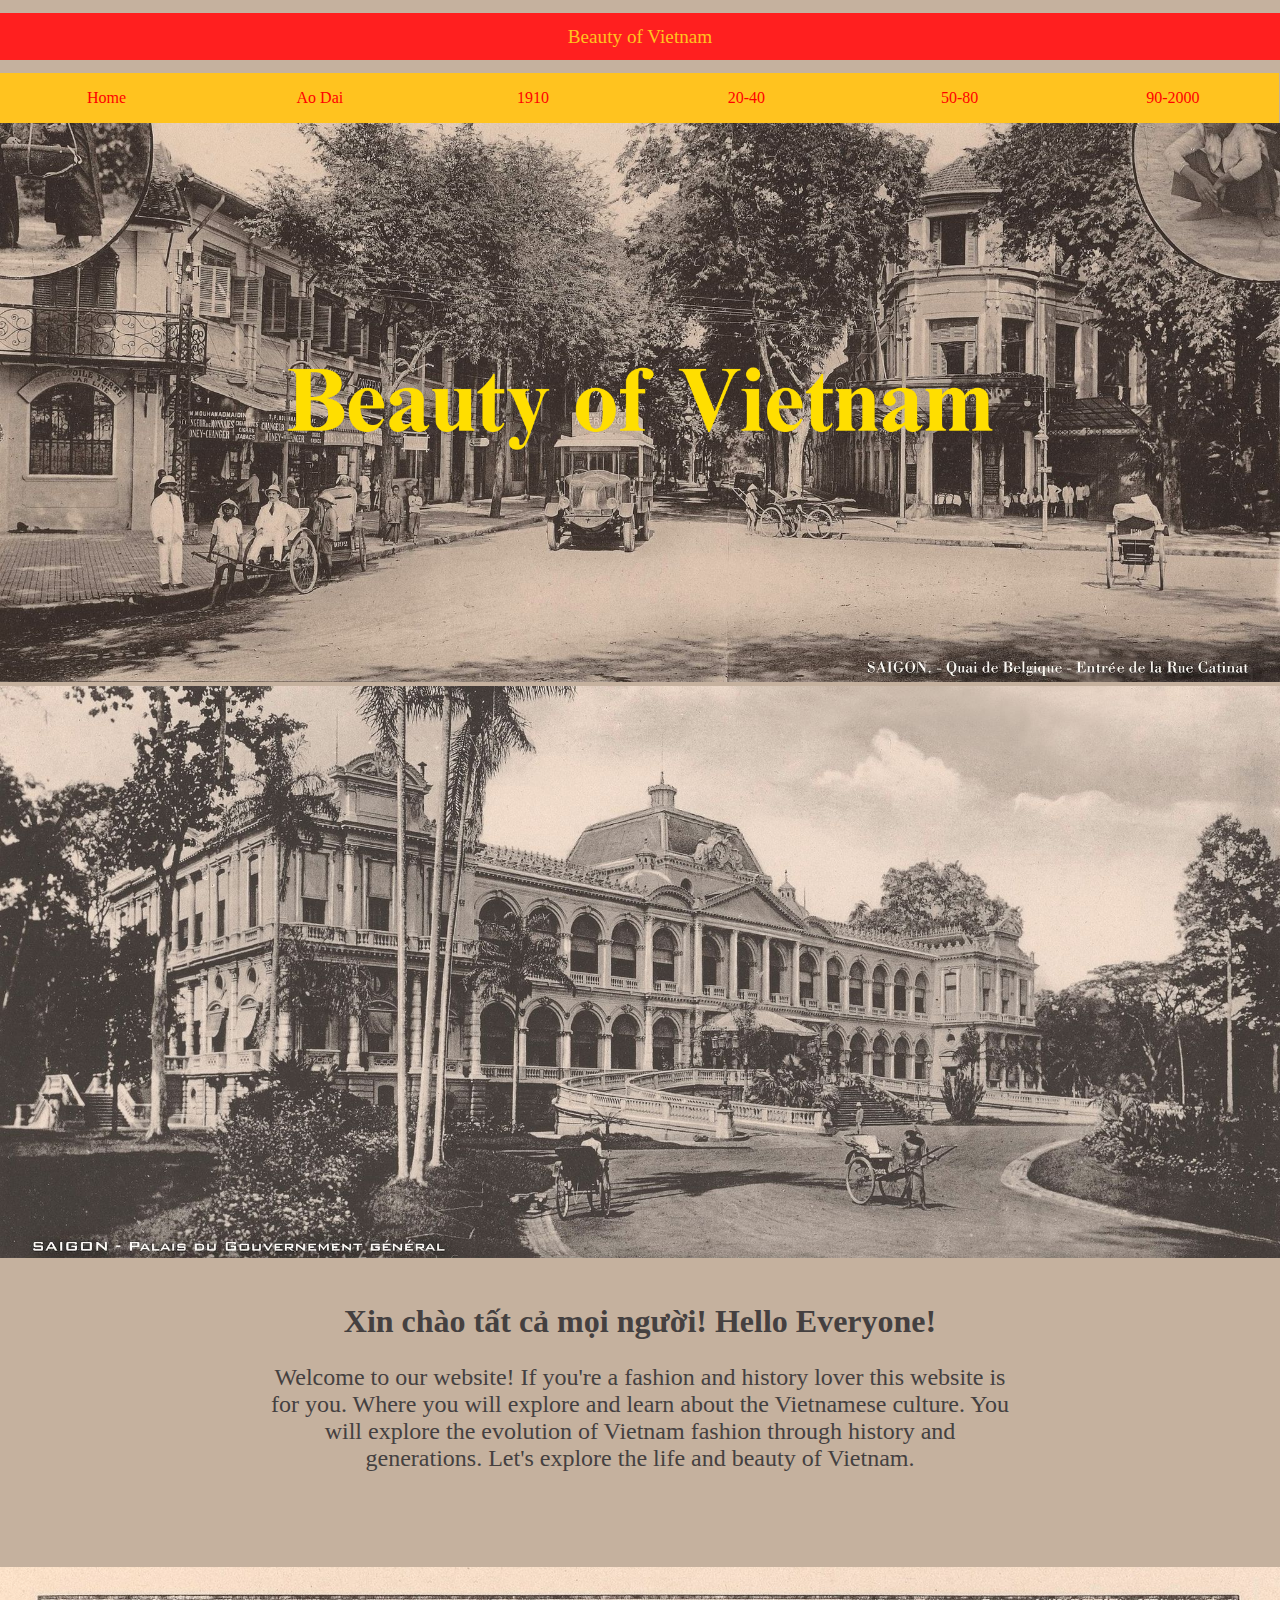
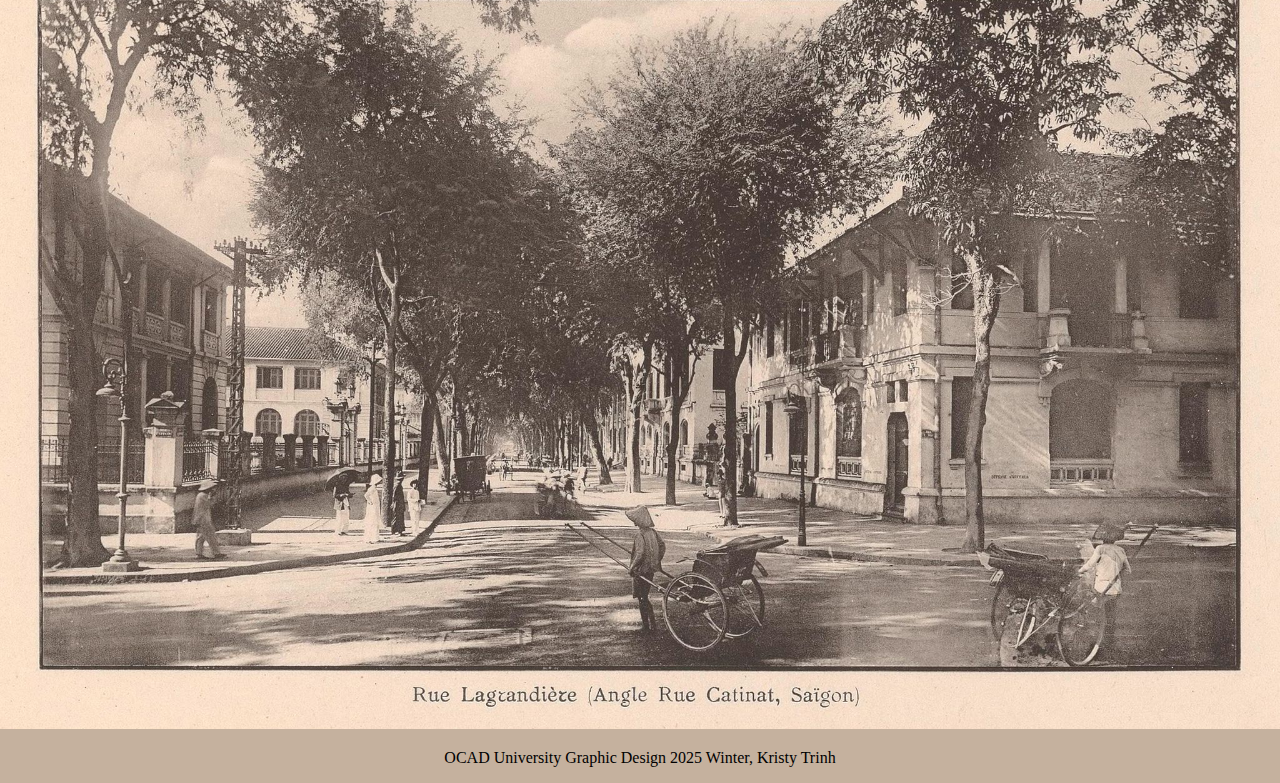
<file: index.html>
<!DOCTYPE html>
<html lang="en">
<head>
    <meta charset="UTF-8">
    <meta name="viewport" content="width=device-width, initial-scale=1.0">
    <title>Beauty of Vietnam</title>
    <link rel="stylesheet" href="css/home.css">
    
</head>
     </head>
    <body>
        <h1 style="background-color: #ff1f1f;font-weight: 300;color: #ffc31f;font-size: 120%;padding: 1%;">Beauty of Vietnam</h1>
        <button class="tablink" onclick="openhome()">Home</button>
          <button class="tablink" onclick="openWin()">Ao Dai</button>
          <button class="tablink" onclick="open1910()">1910</button>
          <button class="tablink" onclick="open2040()">20-40</button>
          <button class="tablink" onclick="open5080()">50-80</button>
          <button class="tablink" onclick="open902000()">90-2000</button>
          <script>
            function myFunction(x) {
              x.classList.toggle("change");
            }
            function openWin() {
                window.location.href = "ao_dai.html"; 
            }
            function open1910(){
                window.location.href ="1910.html"
            }
            function open2040(){
                window.location.href ="20-40.html"
            }
            function open5080(){
              window.location.href ="50-80.html"
          }
            function open902000(){
                window.location.href ="90-2000.html"
            }
            function openhome(){
                window.location.href ="index.html"
            }
            function openAbout(){
              window.location.href ="about.html"
          }
        
            </script>
    <div class="double">
        <img src="images/Beauty of Vietnam.png">
        <img src="images/coverpage4.jpg">
    </div>
    

  </div>
    <style>
        h1 {text-align: center;}
        p {text-align: center;}
        div {text-align: right;}
    
        </style>
    
    <!-- Introduction -->
    <div class="Intro">
        <h1>Xin chào tất cả mọi người! Hello Everyone!</h1>
        <p style="font-size: x-large;padding-left: 20%;padding-right: 20%;margin-bottom: 6%;"> Welcome to our website! If you're a fashion and history lover this website is for you. Where you will explore and learn about the Vietnamese culture. You will explore the evolution of Vietnam fashion through history and generations. Let's explore the life and beauty of Vietnam.</p>
    </div>
    <img src="images/coverpage2.jpg">
    <p>OCAD University Graphic Design 2025 Winter, Kristy Trinh</p>


    
    
    </body>
    </html>
</file>
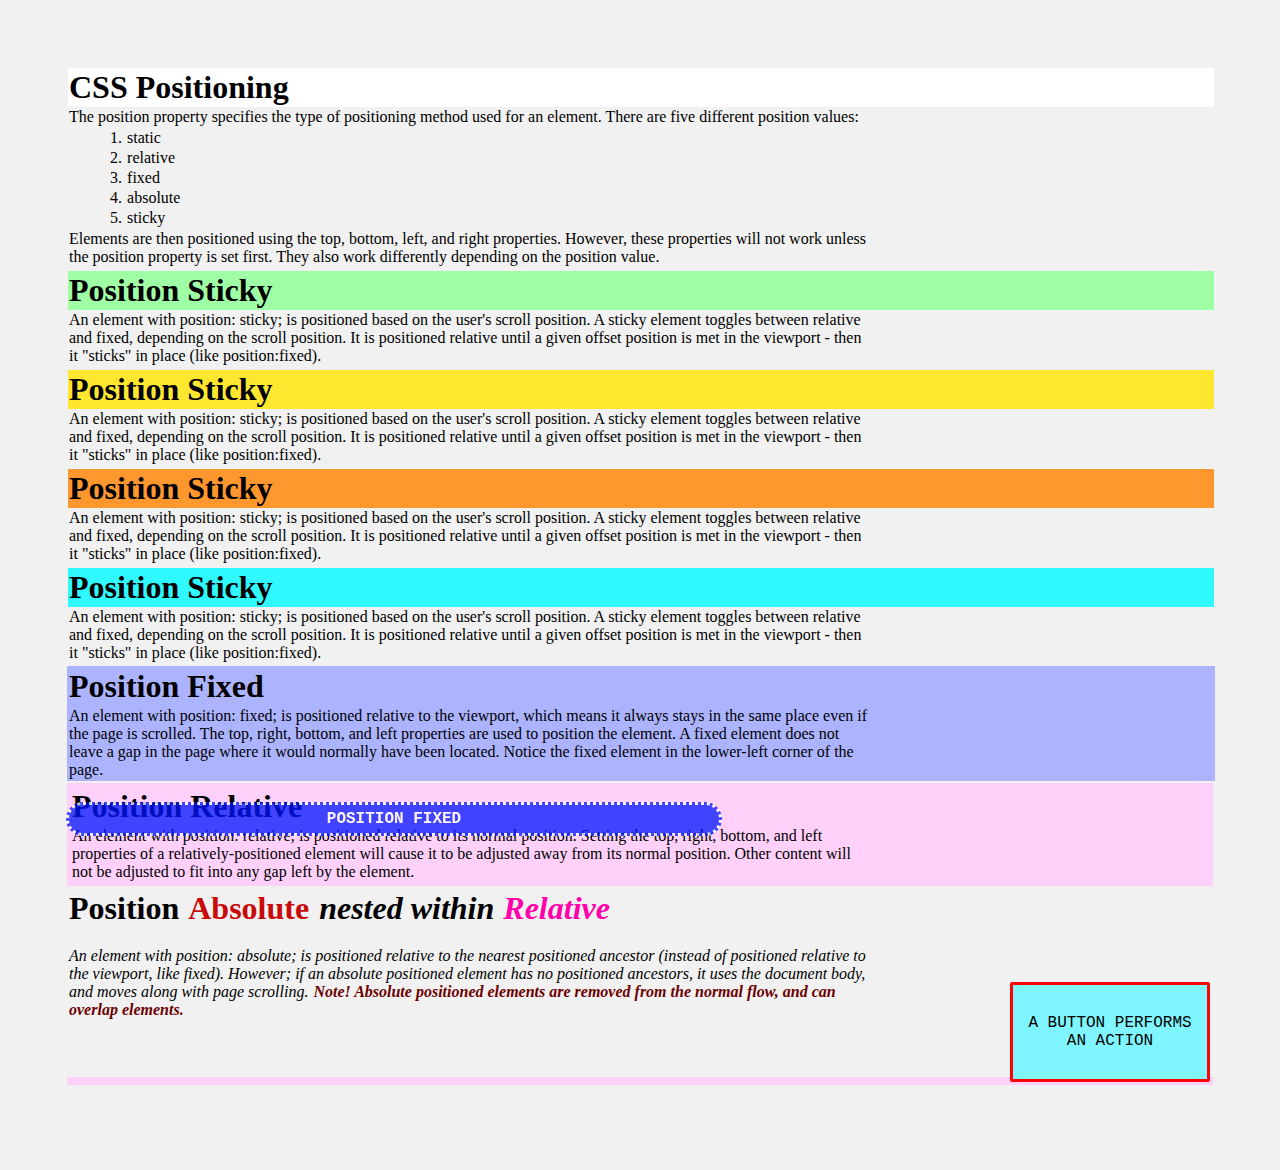
<file: css-positioning-5-ways-main 2/index.html>
<!DOCTYPE html>
<html lang="en">
<head>
    <meta charset="UTF-8">
    <meta name="viewport" content="width=device-width, initial-scale=1.0">
    <title>CSS Positioning ~ Testing Continued</title>
    <style>

* {
    
    margin: 0;
    padding: 1px;


}

html {

    margin: 5vw;
    background-color: rgb(241, 241, 241);

}

.sticky-1 {

    position: sticky;
    width: 100%;
    top: 0;
    background-color: rgb(255, 255, 255);

}

.sticky-2 {

    position: sticky;
    width: 100%;
    top: 0;
    background-color: rgb(158, 255, 165);

}

.sticky-3 {

    position: sticky;
    width: 100%;
    top: 0;
    background-color: rgb(255, 231, 47);

}

.sticky-4 {

    position: sticky;
    width: 100%;
    top: 0;
    background-color: rgb(255, 151, 47);

}

.sticky-5 {

    position: sticky;
    width: 100%;
    top: 0;
    background-color: rgb(47, 248, 255);

}

.fixed-bg {
    width: 100%;
    background-color: #adb4ff;
}

.fixed {

    position:fixed;
    font-family: 'Courier New', Courier, monospace;
    text-transform: uppercase;
    font-weight: 800;
    bottom: 5vw;
    background-color: #0015ff;
    color: rgb(255, 255, 255);
    padding: 5px;
    z-index: 1;
    opacity: 75%;
    width: 50vw;
    border-radius: 50px;
    text-align: center;
    border: 3px;
    border-color: rgb(255, 255, 255);
    border-style: dotted;
    
}

.relative {
  position: relative;

  border: 3px solid #ffd1fa;
  background-color: #ffd1fa;
} 

.absolute {
  position: absolute;
  bottom: 0;
  right: 0;
  width: 200px;
  height: 100px;
  border: 3px solid #ff0303;
}

button {

    font-family: 'Courier New', Courier, monospace;
    text-transform: uppercase;
    font-size: 100%;
    border-radius: 2px;
    padding: 5px;
    background-color: #7ff6ff;
   /* border-color: #ff0000;*/

}

button:hover {
    transition: 1s;
    background-color: brown;
    color: white;
    border-radius: 10px;
    font-weight: 800;
}

li {
    margin-left: 5%;
}

p {
    margin-right: 30%;
}


    </style>
</head>


<body>

    <!-- 1. this is position x -->
<section>
    <div>
        <h1 class="sticky-1">
            CSS Positioning
        </h1>
        <p> The position property specifies the type of positioning method used for an element.
            There are five different position values:
            </p>
            <ol>
                <li>static</li>
                <li>relative</li>
                <li>fixed</li>
                <li>absolute</li>
                <li>sticky</li>
            </ol>
            <p>
            Elements are then positioned using the top, bottom, left, and right properties. However, these properties will not work unless the position property is set first. They also work differently depending on the position value.   
        </p>
    </div>
</section>

    <!-- 2. this is position x -->
<section>
    <div>
        <h1 class="sticky-2">
            Position Sticky 
        </h1>
        <p>An element with position: sticky; is positioned based on the user's scroll position.

            A sticky element toggles between relative and fixed, depending on the scroll position. It is positioned relative until a given offset position is met in the viewport - then it "sticks" in place (like position:fixed).


        </p>
    </div>
</section>

    <!-- 3. this is position x -->
<section>
    <div>
        <h1 class="sticky-3">
            Position Sticky 
        </h1>
        <p>An element with position: sticky; is positioned based on the user's scroll position.

            A sticky element toggles between relative and fixed, depending on the scroll position. It is positioned relative until a given offset position is met in the viewport - then it "sticks" in place (like position:fixed).

        </p>
    </div>
</section>


    <!-- 4. this is position x -->
    <section>
        <div>
            <h1 class="sticky-4">
                Position Sticky 
            </h1>
            <p>
                An element with position: sticky; is positioned based on the user's scroll position.

                A sticky element toggles between relative and fixed, depending on the scroll position. It is positioned relative until a given offset position is met in the viewport - then it "sticks" in place (like position:fixed).
            </p>
        </div>
    </section>

        <!-- 5. this is position x -->
<section>
    <div>
        <h1 class="sticky-5">
            Position Sticky 

        </h1>
        <p>An element with position: sticky; is positioned based on the user's scroll position.

            A sticky element toggles between relative and fixed, depending on the scroll position. It is positioned relative until a given offset position is met in the viewport - then it "sticks" in place (like position:fixed).</p>
    </div>
</section>

<!-- 6. this is position x -->

<section>
    <div class="fixed-bg">
        <h1>
            Position Fixed 
        </h1>
        <p>An element with position: fixed; is positioned relative to the viewport, which means it always stays in the same place even if the page is scrolled. The top, right, bottom, and left properties are used to position the element.

            A fixed element does not leave a gap in the page where it would normally have been located.
            
            Notice the fixed element in the lower-left corner of the page.
            </p>
    </div>
</section>

    <!-- 4. this is position x -->
    <section class="fixed">
            Position Fixed         
    </section>

        <!-- 5. this is position x -->
        <section>
            <div class="relative">
                <h1>
                Position Relative
    
                </h1>  
                <p>An element with position: relative; is positioned relative to its normal position.

                    Setting the top, right, bottom, and left properties of a relatively-positioned element will cause it to be adjusted away from its normal position. Other content will not be adjusted to fit into any gap left by the element. 
                </p>      
            </div>
        </section>

        <!-- 6. this is position x -->
        <section>
            <div>

                <h1>
                Position <span style="color:#c90a0a">Absolute</span> <i>nested within <span style="color:rgb(255, 0, 170)"</i>Relative</span></h1>
    
                </h1>   
                <p>An element with position: absolute; is positioned relative to the nearest positioned ancestor (instead of positioned relative to the viewport, like fixed).

                    However; if an absolute positioned element has no positioned ancestors, it uses the document body, and moves along with page scrolling.
                    
                    <b span style="color:rgb(107, 0, 0)">Note! Absolute positioned elements are removed from the normal flow, and can overlap elements.</p>     
                    </b>
                    </div>
        </section>    
        
        <footer>
        <div class="relative">
            <button class="absolute">a button performs an action</button>
        </div>
        </footer>

</body>
</html>
</file>
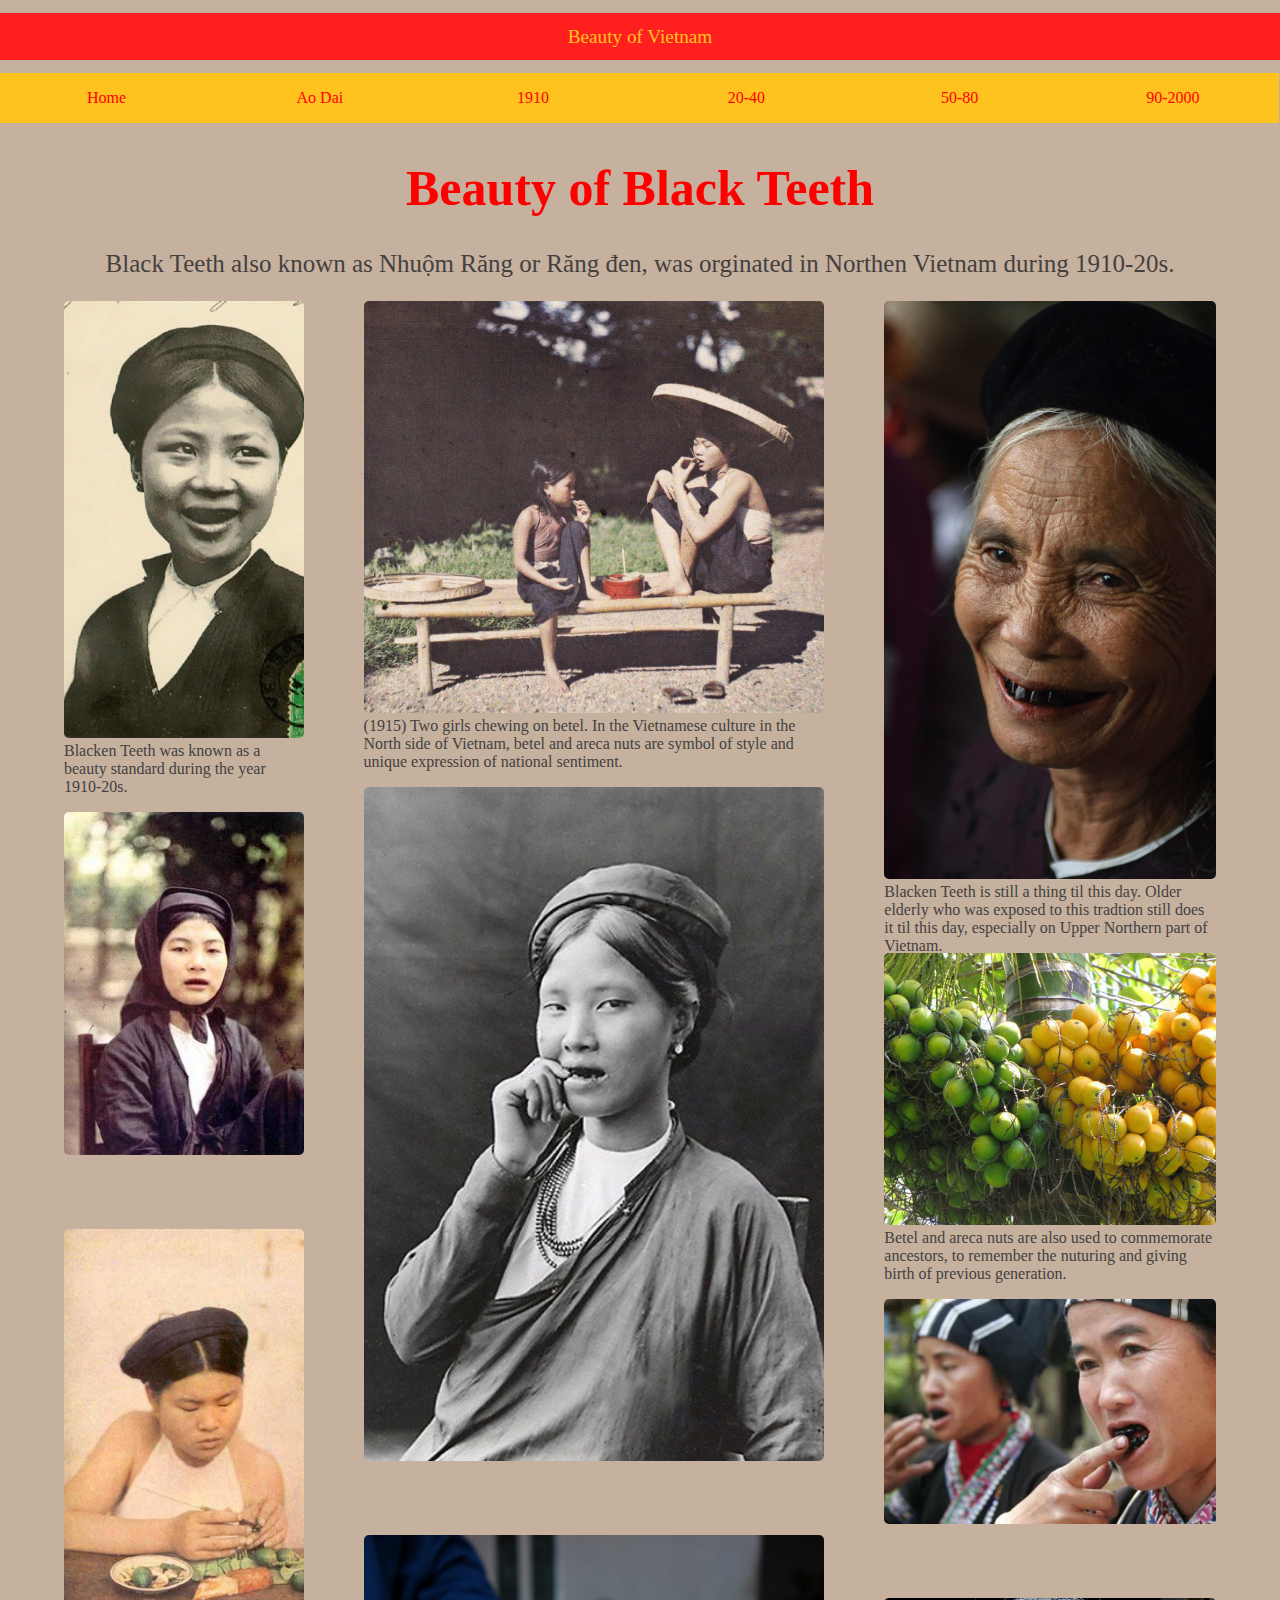
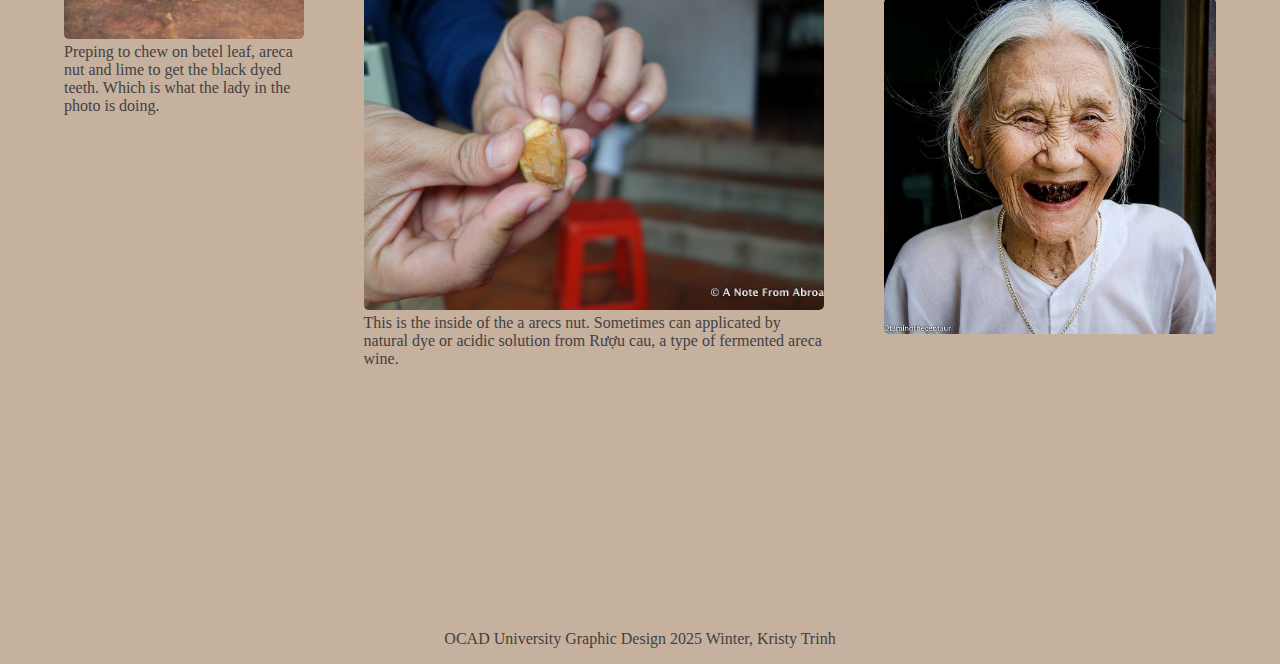
<file: 1910.html>
<!DOCTYPE html>
<html lang="en">
<head>
    <meta charset="UTF-8">
    <meta name="viewport" content="width=device-width, initial-scale=1.0">
    <title>Beauty of Vietnam</title>
     <link rel="stylesheet" href="css/1910.css"> 
     <script>
        function myFunction(x) {
          x.classList.toggle("change");
        }
        function openWin() {
            window.location.href = "ao_dai.html"; 
        }
        function open1910(){
            window.location.href ="1910.html"
        }
        function open2040(){
            window.location.href ="20-40.html"
        }
        function open5080(){
          window.location.href ="50-80.html"
      }
        function open902000(){
            window.location.href ="90-2000.html"
        }
        function openhome(){
            window.location.href ="index.html"
        }
    
        </script>
</head>
    <body>
        <h1 style="background-color: #ff1f1f;font-weight: 300;color: #ffc31f;font-size: 120%;padding: 1%; text-align: center;">Beauty of Vietnam</h1>
        <button class="tablink" onclick="openhome()">Home</button>
          <button class="tablink" onclick="openWin()">Ao Dai</button>
          <button class="tablink" onclick="open1910()">1910</button>
          <button class="tablink" onclick="open2040()">20-40</button>
          <button class="tablink" onclick="open5080()">50-80</button>
          <button class="tablink" onclick="open902000()">90-2000</button>
        
   
    <!-- Images Columns Grid --> 
    <div class="container">
        <h2 class="title">Beauty of Black Teeth</h2>
        <p class="sub">Black Teeth also known as Nhuộm Răng or Răng đen, was orginated in Northen Vietnam during 1910-20s. </p>
        
        <style>
            .sub{
                margin-top: auto;
                margin: 2%;
                font-size: 25px;
            }
            
        </style>
        <div class="photo-gallery">

            <div class="columns">
                <div class="photo">
                    <img src="images/blackteeth-p1.jpg">
                    <p class="mini-info">Blacken Teeth was known as a beauty standard during the year 1910-20s.</p>
                </div>
                <div class="photo">
                    <img src="images/blackteeth-p2.jpg">
                </div>
                <div class="photo">
                    <img src="images/blackteeth-p3.jpg">
                    <p class="mini-info"> Preping to chew on betel leaf, areca nut and lime to get the black dyed teeth. Which is what the lady in the photo is doing.</p>
                </div>
            
            </div>
            <div class="columns">
                <div class="photo">
                    <img src="images/blackteeth-p9.jpg">
                    <p class="mini-info"> (1915) Two girls chewing on betel. In the Vietnamese culture in the North side of Vietnam, betel and areca nuts are symbol of style and unique expression of national sentiment.</p>
                </div>
                <div class="photo">
                    <img src="images/blackteeth-p4.jpg">
                </div>
                <div class="photo">
                    <img src="images/blackteeth-p7.jpg">
                    <p class="mini-info">This is the inside of the a arecs nut. Sometimes can applicated 
                    by natural dye or acidic solution from Rượu cau, a type of fermented areca wine.</p>
                </div>
               
            </div>
            <div class="columns">
                <div class="photo">
                    <img src="images/blackteeth-p8.jpg">
                    <p class="mini-info">Blacken Teeth is still a thing til this day. Older elderly who was exposed to this tradtion still does it til this day, especially on Upper Northern part of Vietnam. </p>
                </div>
                <div class="photo">
                    <img src="images/ruou-cau-1.jpeg">
                    <p class="mini-info"> Betel and areca nuts are also used to commemorate ancestors, to remember the nuturing and giving birth of previous generation.</p>
                </div>
                <div class="photo">
                    <img src="images/tooth-blackening.jpg">
                </div>
                <div class="photo">
                    <img src="images/blackteeth-p10.jpg">
                </div>
            </div>
        </div>
    </div>
    
    <p style="text-align: center; margin-top: 20%;color: rgb(68, 64, 64);">OCAD University Graphic Design 2025 Winter, Kristy Trinh</p>
    
   </body>
</file>
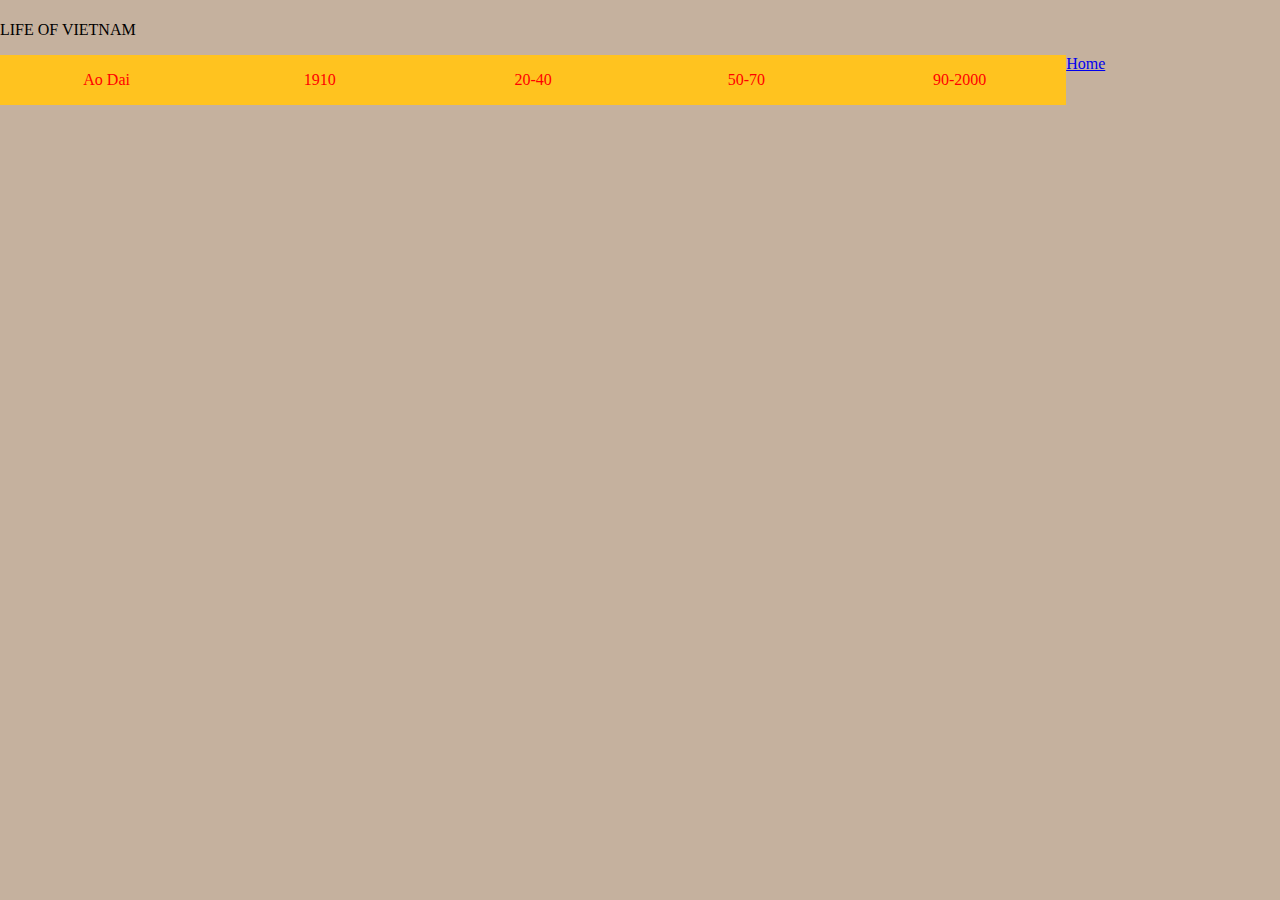
<file: 20-40.html>
<!DOCTYPE html>
<html lang="en">
<head>
    <meta charset="UTF-8">
    <meta name="viewport" content="width=device-width, initial-scale=1.0">
    <title>Beauty of Vietnam</title>
    <link rel="stylesheet" href="css/home.css">
    
</head>
     </head>
    <body>
    
        <div class="header">
            <h1></h1>
            <p>LIFE OF VIETNAM</p>
        </div>

          <button class="tablink" onclick="openWin()">Ao Dai</button>
          <button class="tablink" onclick="open1910()">1910</button>
          <button class="tablink" onclick="open2040()">20-40</button>
          <button class="tablink" onclick="open5070('50-70', this, 'orange')">50-70</button>
          <button class="tablink" onclick="open902000('90-2000', this, 'orange')">90-2000</button>
          

    <nav>
      <a href= "home.html">Home</a>
     </nav>

    
    <script>
    function myFunction(x) {
      x.classList.toggle("change");
    }
    function openWin() {
        window.location.href = "ao_dai.html"; 
    }
    </script>
</file>
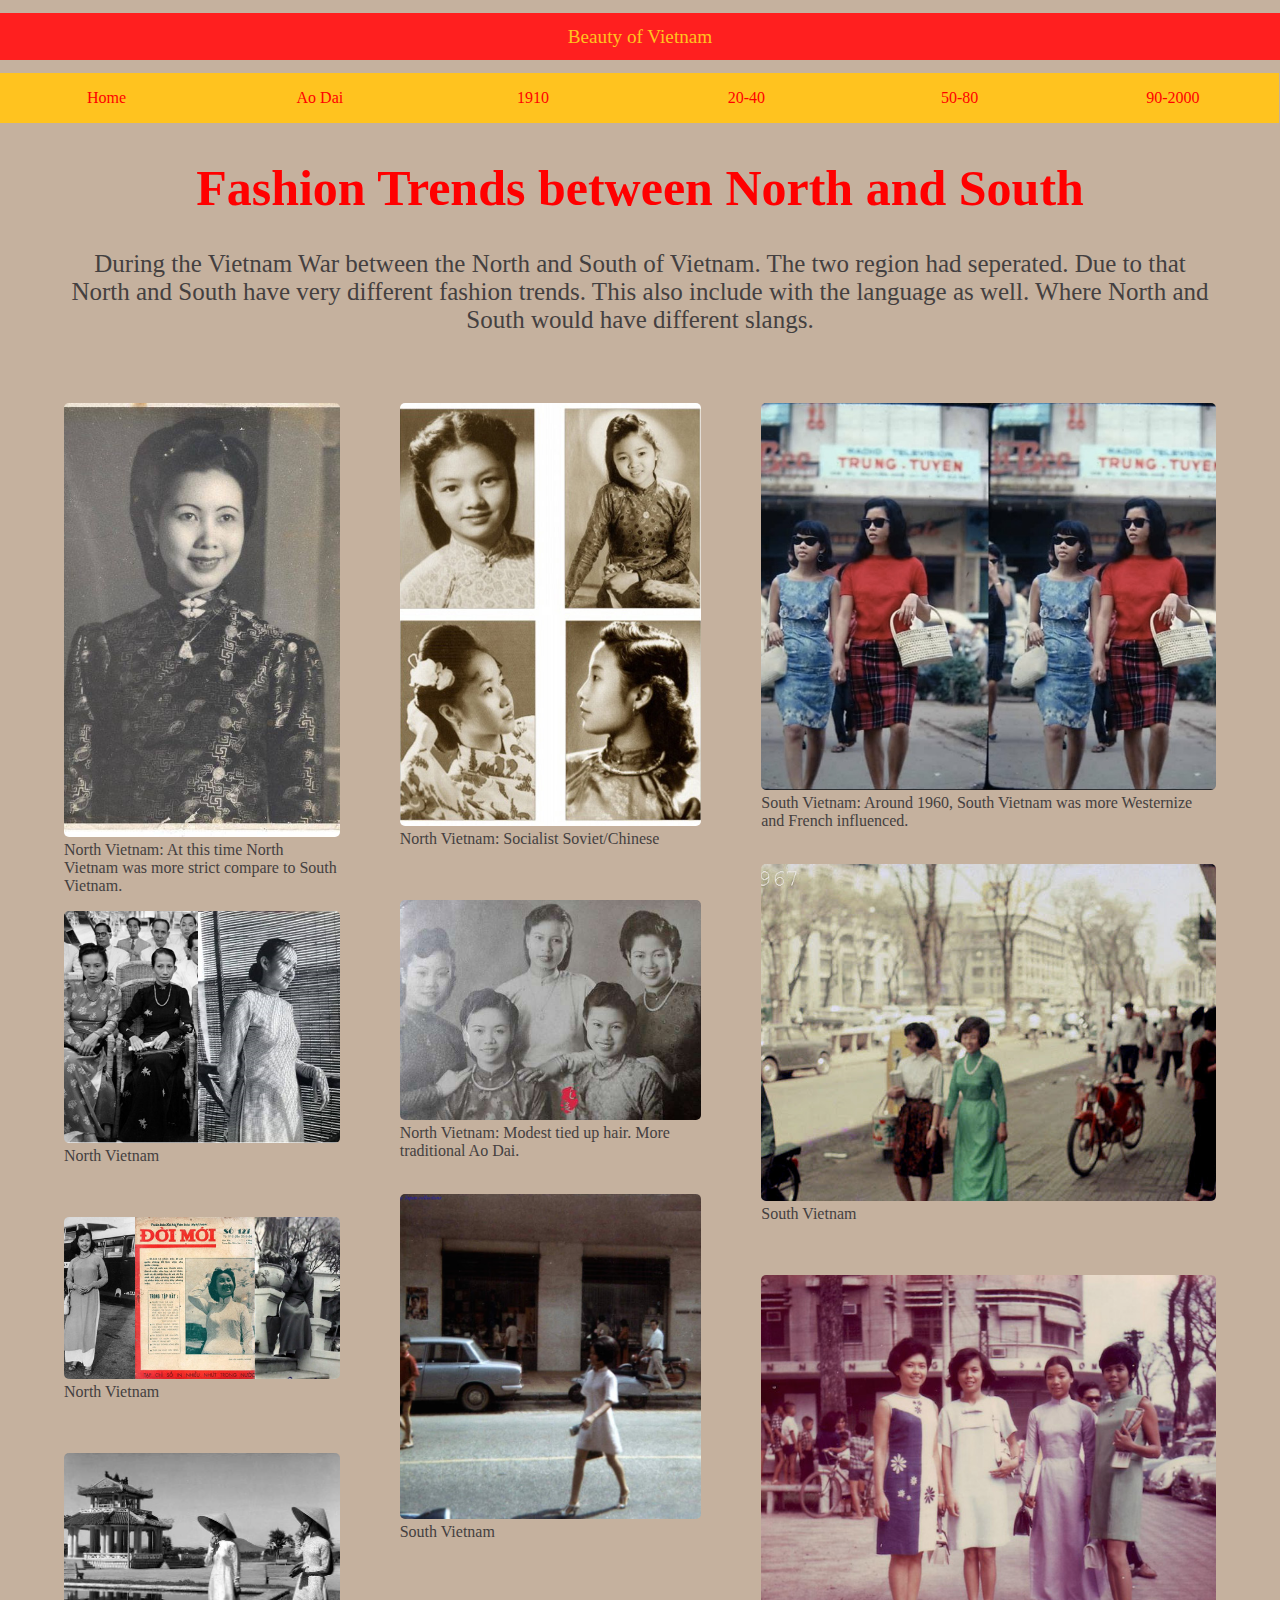
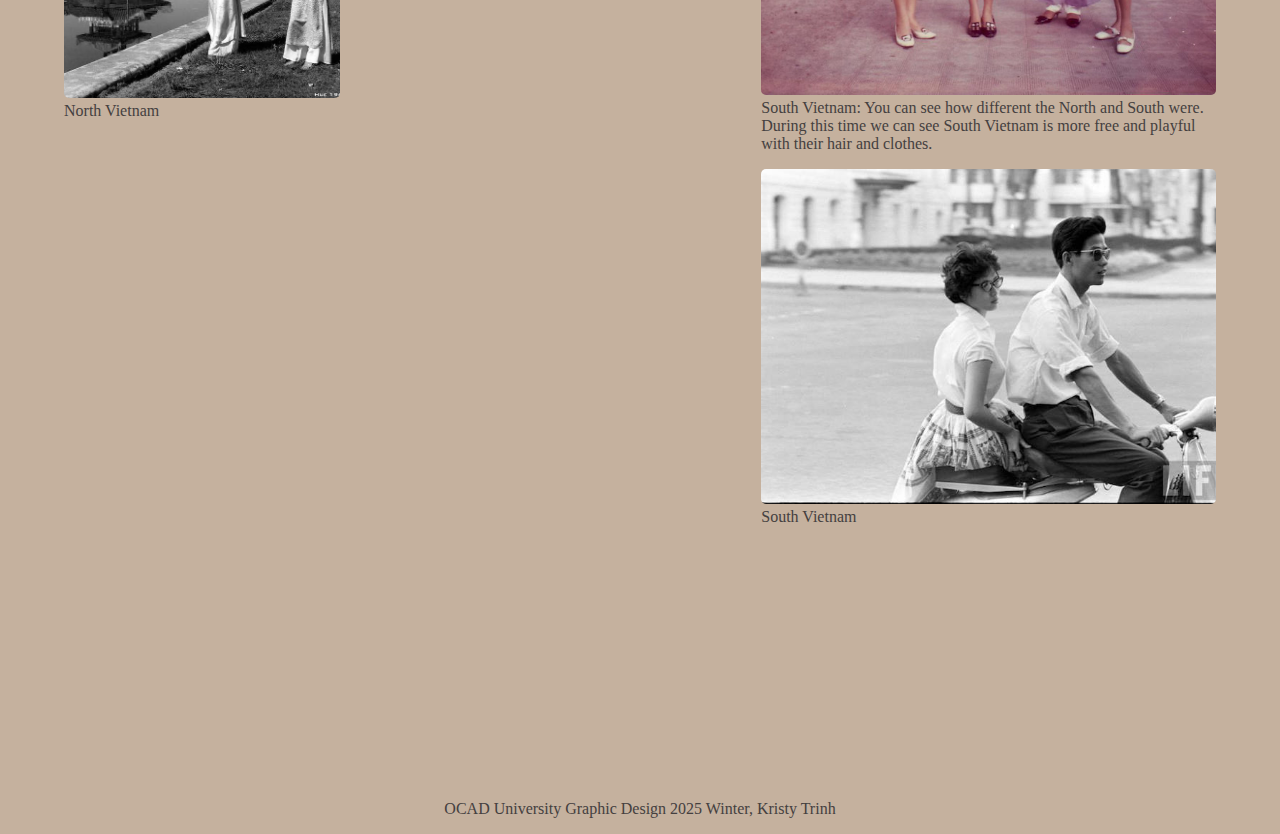
<file: 50-80.html>
<!DOCTYPE html>
<html lang="en">
<head>
    <meta charset="UTF-8">
    <meta name="viewport" content="width=device-width, initial-scale=1.0">
    <title>Beauty of Vietnam</title>
     <link rel="stylesheet" href="css/1910.css"> 
     <script>
      function myFunction(x) {
        x.classList.toggle("change");
      }
      function openWin() {
          window.location.href = "ao_dai.html"; 
      }
      function open1910(){
          window.location.href ="1910.html"
      }
      function open2040(){
          window.location.href ="20-40.html"
      }
      function open5080(){
          window.location.href ="50-80.html"
      }
      function open902000(){
          window.location.href ="90-2000.html"
      }
      function openhome(){
          window.location.href ="index.html"
      }

  
      </script>
    
</head>
    <body>
        <h1 style="background-color: #ff1f1f;font-weight: 300;color: #ffc31f;font-size: 120%;padding: 1%; text-align: center;">Beauty of Vietnam</h1>
        <button class="tablink" onclick="openhome()">Home</button>
          <button class="tablink" onclick="openWin()">Ao Dai</button>
          <button class="tablink" onclick="open1910()">1910</button>
          <button class="tablink" onclick="open2040()">20-40</button>
          <button class="tablink" onclick="open5080()">50-80</button>
          <button class="tablink" onclick="open902000()">90-2000</button>
          
   
    <!-- Images Columns Grid --> 
    <div class="container">
        <h2 class="title">Fashion Trends between North and South</h2>
        <p class="sub">During the Vietnam War between the North and South of Vietnam. The two region had seperated. Due to that North and South have very different fashion trends. This also include with the language as well. Where North and South would have different slangs.</p>
        <style>
            .sub{
                margin-top: 1%;
                margin-bottom: 6%;
                font-size: 25px;
                }
                .columns{
                margin-top:0;
            }
        </style>
        <div class="photo-gallery">

            <div class="columns">
                <div class="photo">
                    <img src="images/yr50-70-p1.jpg">
                    <p class="mini-info">North Vietnam: At this time North Vietnam was more strict compare to South Vietnam.</p>
                </div>
                <div class="photo">
                    <img src="images/yr50-70-p2.jpg">
                    <p class="mini-info">North Vietnam</p>
                </div>
                <div class="photo">
                    <img src="images/yr50-70-p3.jpg">
                    <p class="mini-info">North Vietnam</p>
                </div>
                <div class="photo">
                    <img src="images/yr50-80-p13.jpg">
                    <p class="mini-info">North Vietnam</p>
                </div>
            </div>
            <div class="columns">
                <div class="photo">
                    <img src="images/yr50-80-p7.jpg">
                    <p class="mini-info">North Vietnam: Socialist Soviet/Chinese</p>
                </div>
                <div class="photo">
                    <img src="images/yr50-80-p12.jpg">
                    <p class="mini-info">North Vietnam: Modest tied up hair. More traditional Ao Dai.</p>
                </div>
                <div class="photo">
                    <img src="images/yr50-80-p14.jpg">
                    <p class="mini-info">South Vietnam</p>
                </div>
               
            </div>
            <div class="columns">
                <div class="photo">
                    <img src="images/yr50-80-p6.jpg">
                    <p class="mini-info">South Vietnam: Around 1960, South Vietnam was more Westernize and French influenced.</p>
                </div>
                <div class="photo">
                    <img src="images/yr50-80-p8.jpg">
                    <p class="mini-info">South Vietnam</p>
                </div>
                <div class="photo">
                    <img src="images/yr50-80-p4.jpg">
                    <p class="mini-info">South Vietnam: You can see how different the North and South were. During this time we can see South Vietnam is more free and playful with their hair and clothes.</p>
                </div>
                <div class="photo">
                  <img src="images/yr50-80-p5.jpg">
                  <p class="mini-info">South Vietnam</p>
              </div>
            </div>
        </div>
    </div>
    <p style="text-align: center; margin-top: 20%;color: rgb(68, 64, 64);">OCAD University Graphic Design 2025 Winter, Kristy Trinh</p>

    
   </body>
</file>
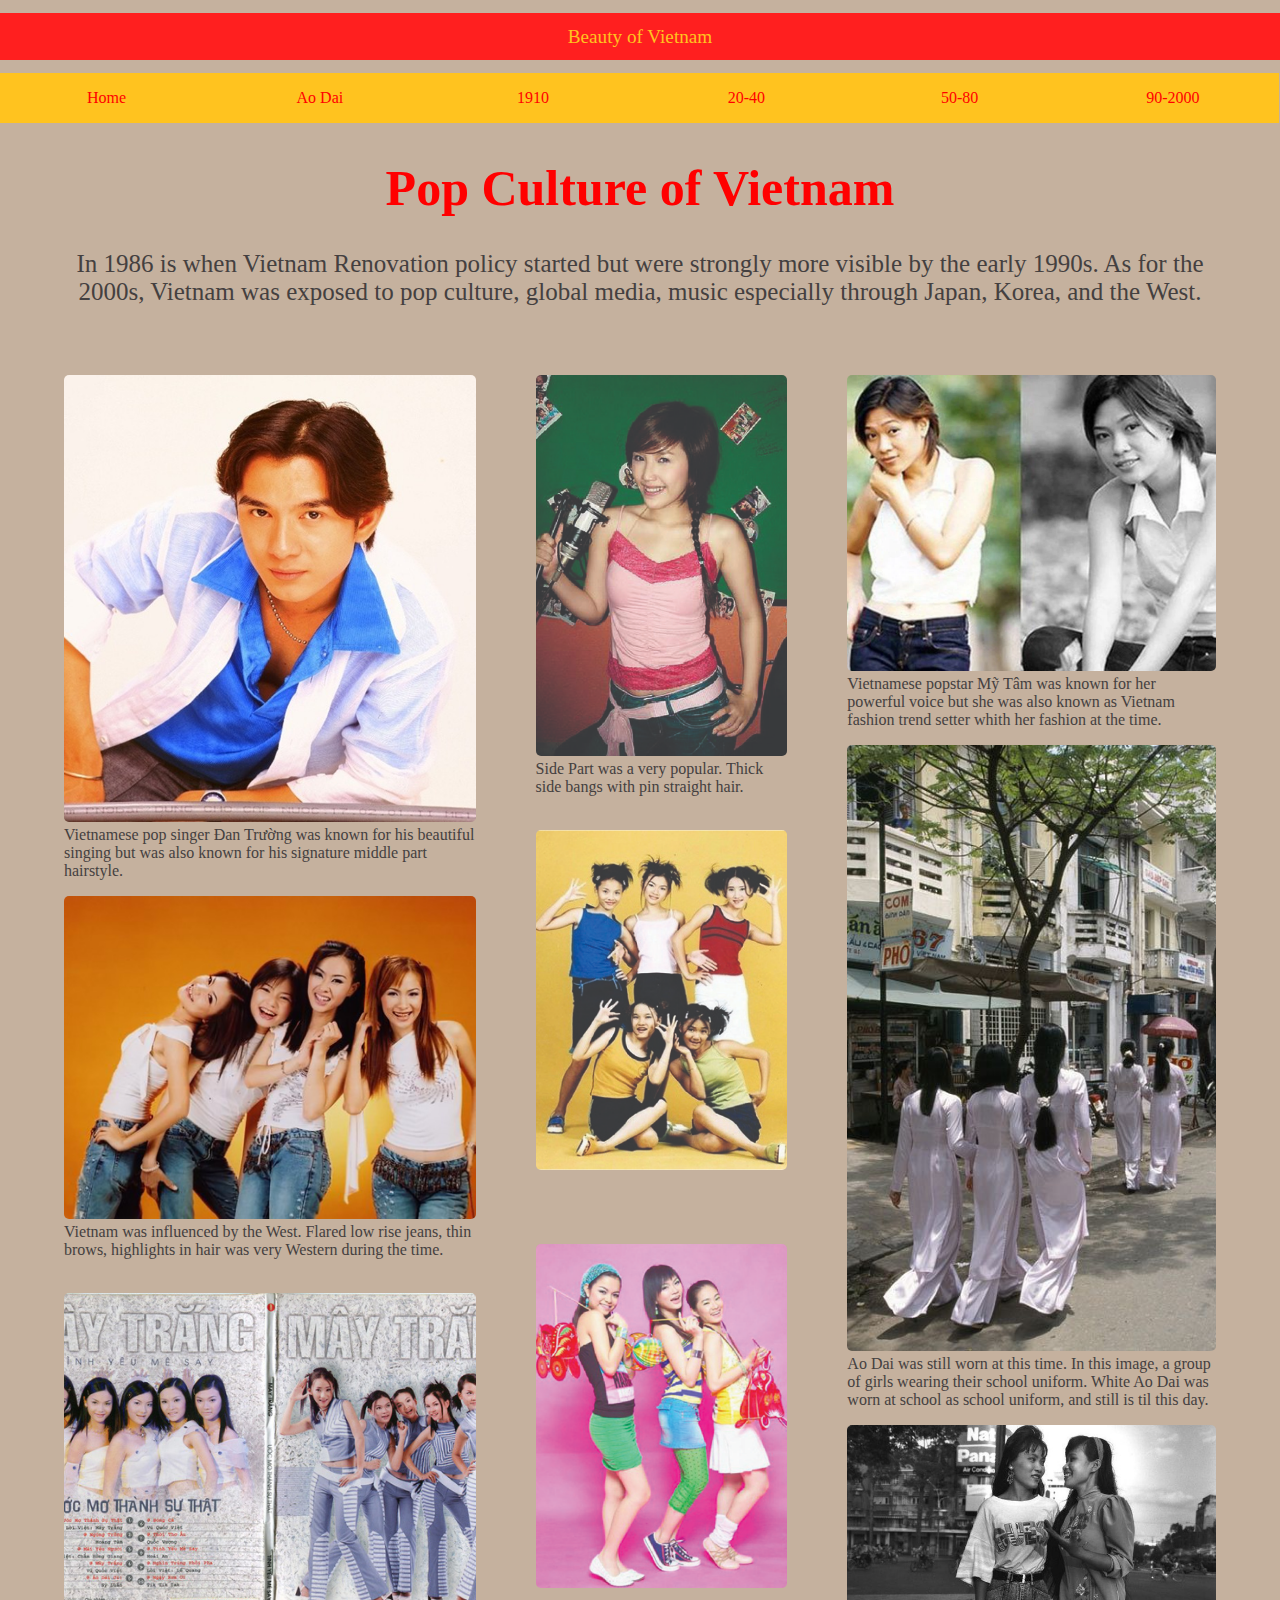
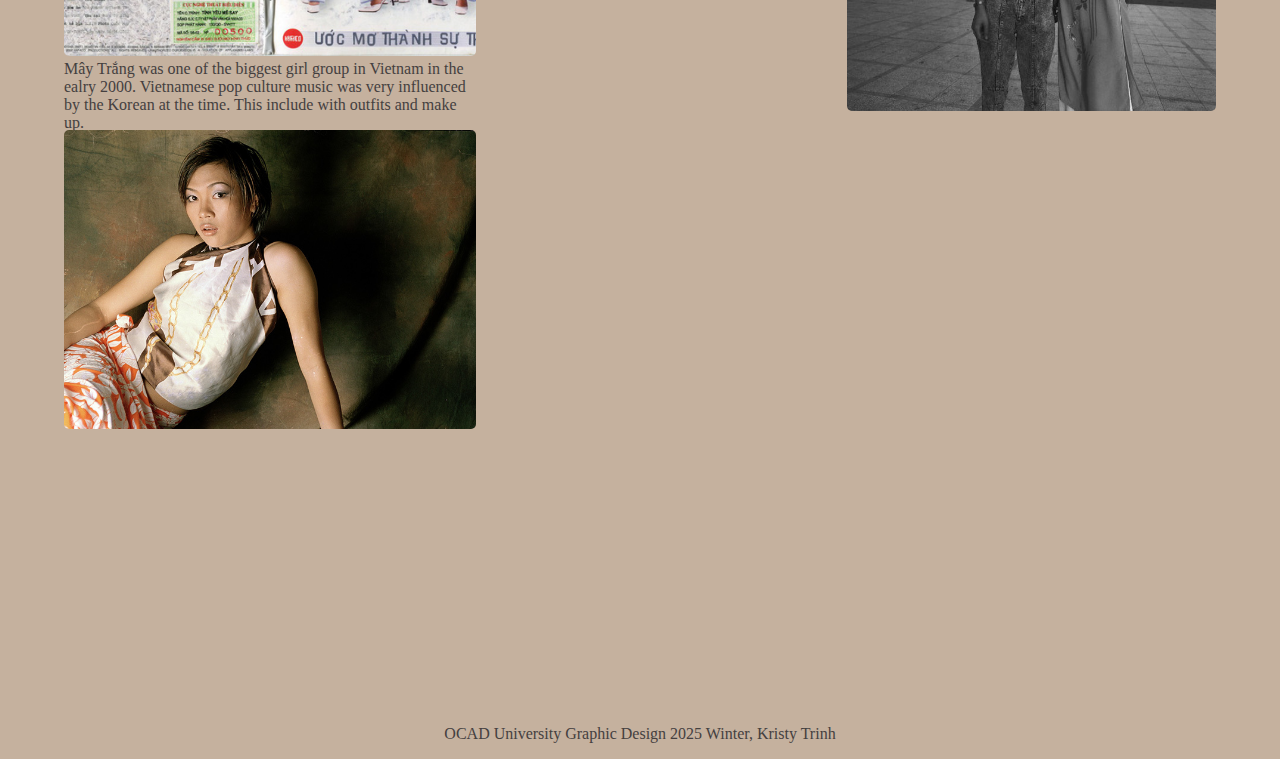
<file: 90-2000.html>
<!DOCTYPE html>
<html lang="en">
<head>
    <meta charset="UTF-8">
    <meta name="viewport" content="width=device-width, initial-scale=1.0">
    <title>Beauty of Vietnam</title>
     <link rel="stylesheet" href="css/1910.css"> 
     <script>
      function myFunction(x) {
        x.classList.toggle("change");
      }
      function openWin() {
          window.location.href = "ao_dai.html"; 
      }
      function open1910(){
          window.location.href ="1910.html"
      }
      function open2040(){
          window.location.href ="20-40.html"
      }
      function open5080(){
          window.location.href ="50-80.html"
      }
      function open902000(){
          window.location.href ="90-2000.html"
      }
      function openhome(){
          window.location.href ="index.html"
      }
  
      </script>
    
</head>
    <body>
        <h1 style="background-color: #ff1f1f;font-weight: 300;color: #ffc31f;font-size: 120%;padding: 1%; text-align: center;">Beauty of Vietnam</h1>
        <button class="tablink" onclick="openhome()">Home</button>
          <button class="tablink" onclick="openWin()">Ao Dai</button>
          <button class="tablink" onclick="open1910()">1910</button>
          <button class="tablink" onclick="open2040()">20-40</button>
          <button class="tablink" onclick="open5080()">50-80</button>
          <button class="tablink" onclick="open902000()">90-2000</button>
         
    <!-- Images Columns Grid --> 
    <div class="container">
        <h2 class="title">Pop Culture of Vietnam</h2>
        <p class="sub">In 1986 is when Vietnam Renovation policy started but were strongly more visible by the early 1990s. As for the 2000s, Vietnam was exposed to pop culture, global media, music especially through Japan, Korea, and the West. </p>
        <style>
            .sub{
                margin-top: 1%;
                margin-bottom: 6%;
                font-size: 25px;
                }
                .columns{
                margin-top:0;
            }
        </style>
        <div class="photo-gallery">

            <div class="columns">
                <div class="photo">
                    <img src="images/yr90-2000-p1.jpg">
                    <p class="mini-info">Vietnamese pop singer Đan Trường was known for his beautiful singing but was also known for his signature middle part hairstyle.</p>
                </div>
                <div class="photo">
                    <img src="images/yr90-2000-p2.jpeg">
                    <p class="mini-info">Vietnam was influenced by the West. Flared low rise jeans, thin brows, highlights in hair was very Western during the time.</p>
                </div>
                <div class="photo">
                    <img src="images/yr90-2000-p6.webp">
                    <p class="mini-info">Mây Trắng was one of the biggest girl group in Vietnam in the ealry 2000. Vietnamese pop culture music was very influenced by the Korean at the time. This include with outfits and make up.</p>
                </div>
                <div class="photo">
                    <img src="images/yr90-2000-p10.webp">
                </div>
            </div>
            <div class="columns">
                <div class="photo">
                    <img src="images/yr90-2000-p3.jpg">
                    <p class="mini-info">Side Part was a very popular. Thick side bangs with pin straight hair.</p>
                </div>
                <div class="photo">
                    <img src="images/yr90-2000-p8.jpg">
                </div>
                <div class="photo">
                    <img src="images/yr90-2000-p11.jpg">
                    <p class="mini-info"></p>
                </div>
               
            </div>
            <div class="columns">
                <div class="photo">
                    <img src="images/yr90-2000-p7.webp">
                    <p class="mini-info">Vietnamese popstar Mỹ Tâm was known for her powerful voice but she was also known as Vietnam fashion trend setter whith her fashion at the time. </p>
                </div>
                <div class="photo">
                    <img src="images/yr90-2000-p5.jpg">
                    <p class="mini-info">Ao Dai was still worn at this time. In this image, a group of girls wearing their school uniform. White Ao Dai was worn at school as school uniform, and still is til this day. </p>
                </div>
                <div class="photo">
                  <img src="images/yr90-2000-p9.jpg">
              </div>
            </div>
        </div>
    </div>
    <p style="text-align: center; margin-top: 20%;color: rgb(68, 64, 64);">OCAD University Graphic Design 2025 Winter, Kristy Trinh</p>

    
   </body>
</file>
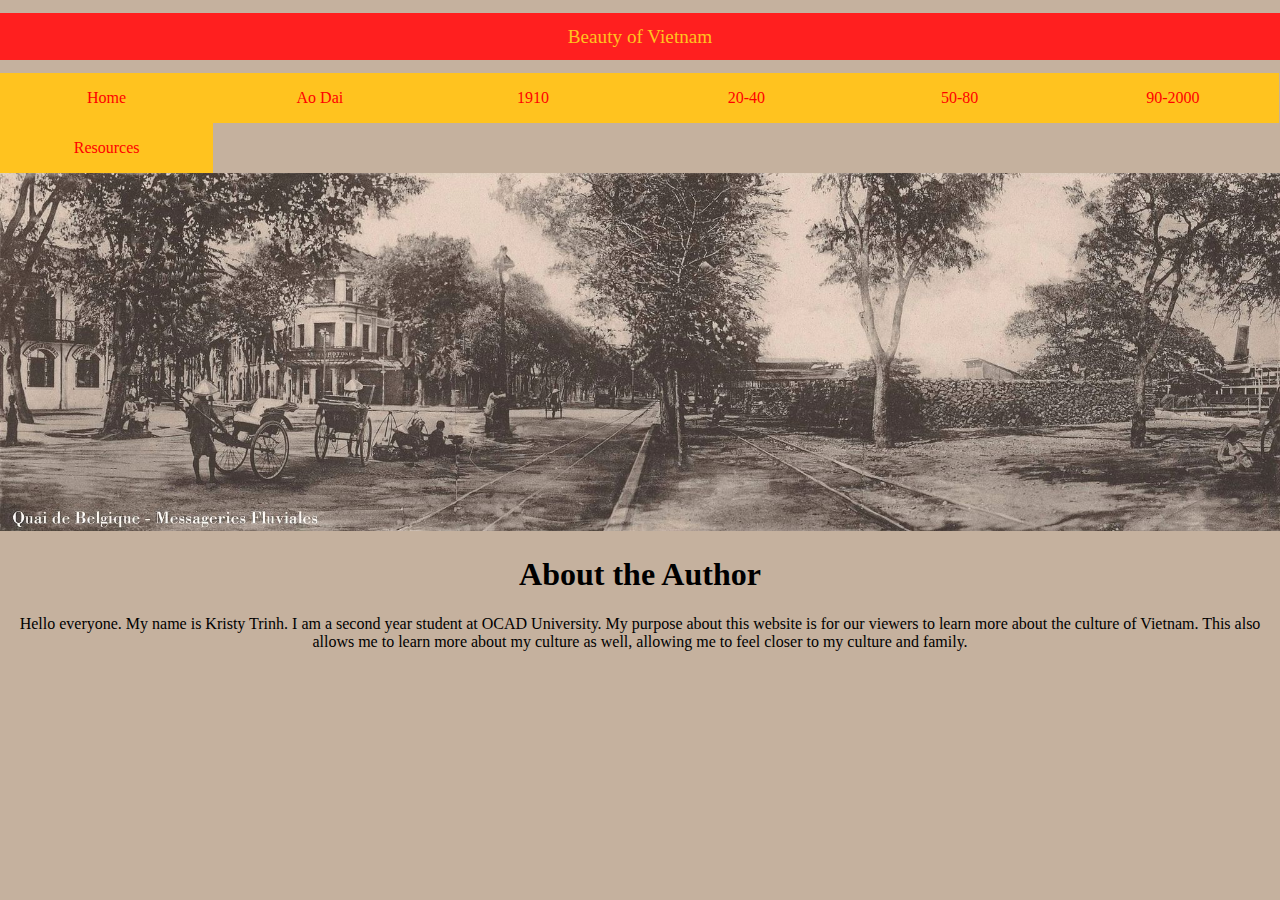
<file: about.html>
<!DOCTYPE html>
<html lang="en">
<head>
    <meta charset="UTF-8">
    <meta name="viewport" content="width=device-width, initial-scale=1.0">
    <title>Beauty of Vietnam</title>
    <link rel="stylesheet" href="css/home.css">
    
</head>
     </head>
    <body>
        <h1 style="background-color: #ff1f1f;font-weight: 300;color: #ffc31f;font-size: 120%;padding: 1%; text-align: center;">Beauty of Vietnam</h1>
        <button class="tablink" onclick="openhome()">Home</button>
          <button class="tablink" onclick="openWin()">Ao Dai</button>
          <button class="tablink" onclick="open1910()">1910</button>
          <button class="tablink" onclick="open2040()">20-40</button>
          <button class="tablink" onclick="open5080()">50-80</button>
          <button class="tablink" onclick="open902000()">90-2000</button>
          <button class="tablink" onclick="openAbout()">Resources</button>
    <script>
    function myFunction(x) {
      x.classList.toggle("change");
    }
    function openWin() {
        window.location.href = "ao_dai.html"; 
    }
    function open1910(){
        window.location.href ="1910.html"
    }
    function open2040(){
        window.location.href ="20-40.html"
    }
    function open5080(){
        window.location.href ="50-80.html"
    }
    function open902000(){
        window.location.href ="1910.html"
    }
    function openhome(){
        window.location.href ="index.html"
    }
    function openAbout(){
        window.location.href ="about.html"
    }
    </script>
  
    <img src="images/coverpage5.jpg"> 
 

    <style>
        h1 {text-align: center;}
        p {text-align: center;}
        div {text-align: right;}
    </style>
    
    <h1>About the Author</h1>
    <p> Hello everyone. My name is Kristy Trinh. I am a second year student at OCAD University. My purpose about this website is for our viewers to learn more about the culture of Vietnam. This also allows me to learn more about my culture as well, allowing me to feel closer to my culture and family. </p>


    
    
    </body>
    </html>
</file>
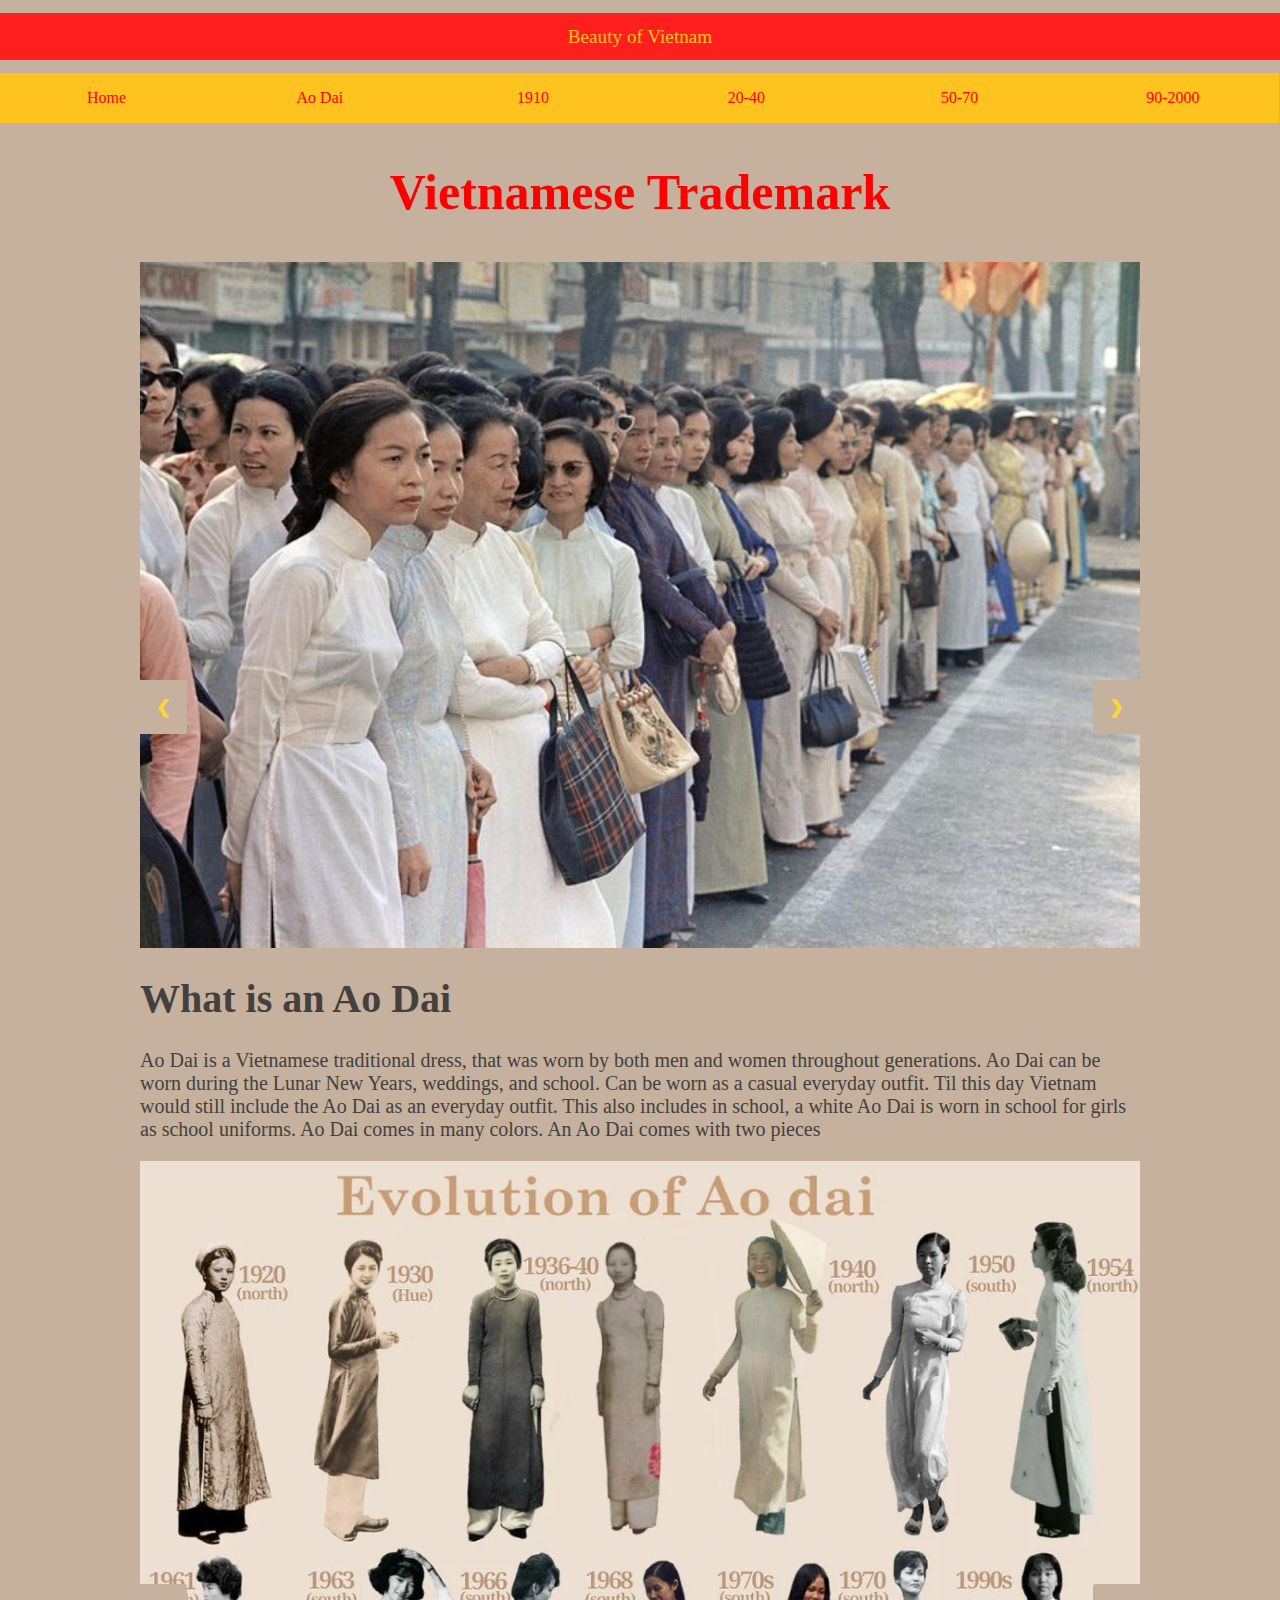
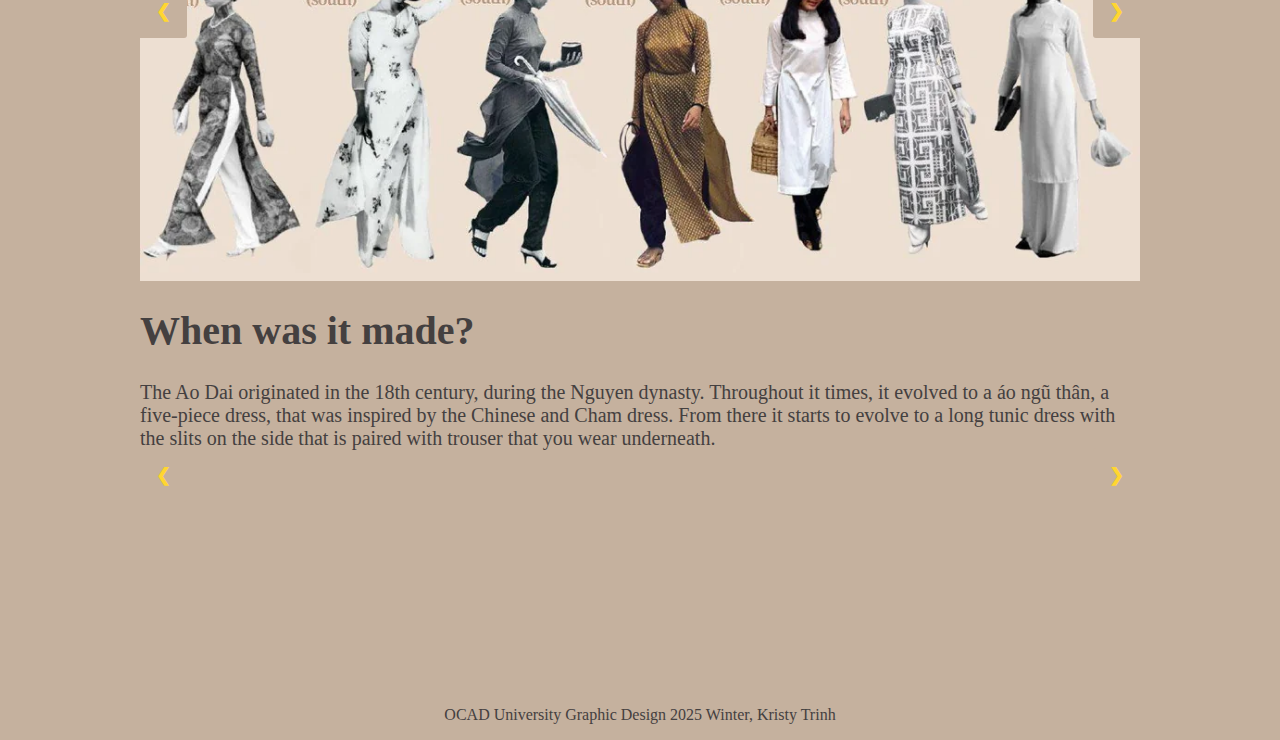
<file: ao_dai.html>
<!DOCTYPE html>
<html lang="en">
<head>
    <meta charset="UTF-8">
    <meta name="viewport" content="width=device-width, initial-scale=1.0">
    <title>Beauty of Vietnam</title>
    <link rel="stylesheet" href="css/aodai.css">
</head>
     </head>
    <body>
      <h1 style="background-color: #ff1f1f;font-weight: 300;color: #ffc31f;font-size: 120%;padding: 1%; text-align: center;">Beauty of Vietnam</h1>

    
      <!-- Tab links buttons-->
      <button class="tablink" onclick="openhome()">Home</button>
      <button class="tablink" onclick="openWin()">Ao Dai</button>
      <button class="tablink" onclick="open1910()">1910</button>
      <button class="tablink" onclick="open2040()">20-40</button>
      <button class="tablink" onclick="open5070()">50-70</button>
      <button class="tablink" onclick="open902000()">90-2000</button>
      
   
      <script>
        function myFunction(x) {
          x.classList.toggle("change");
        }
        function openWin() {
            window.location.href = "ao_dai.html"; 
        }
        function open1910(){
            window.location.href ="1910.html"
        }
        function open2040(){
            window.location.href ="20-40.html"
        }
        function open5080(){
          window.location.href ="50-80.html"
      }
        function open902000(){
            window.location.href ="90-2000.html"
        }
        function openhome(){
            window.location.href ="index.html"
        }
        </script>
        
            </script>
        <meta name="viewport" content="width=device-width, initial-scale=1">
<style>
* {box-sizing: border-box}
.mySlides1, .mySlides2 {display: none}
img {vertical-align: middle;}


</style>
</head>
<body>
  <h2 class="title">Vietnamese Trademark</h2>
<!-- Slide Shows 1 -->
<div class="slideshow-container">
  <div class="mySlides1">
    <img src="images/aodai_p1.jpeg" style="width:100%">
    <h1>What is an Ao Dai</h1> 
    <p>Ao Dai is a Vietnamese traditional dress, that was worn by both men and women throughout generations. Ao Dai can be worn during the Lunar New Years, weddings, and school. Can be worn as a casual everyday outfit.  Til this day Vietnam would still include the Ao Dai as an everyday outfit. This also includes in school, a white Ao Dai is worn in school for girls as school uniforms. Ao Dai comes in many colors. An Ao Dai comes with two pieces  
    </p> 
</div>

  <div class="mySlides1">
    <img src="images/aodai_p4.jpg" style="width:100%">
    <h1>What is an Ao Dai</h1> 
    <p>Ao Dai is a Vietnamese traditional dress, that was worn by both men and women throughout generations. Ao Dai can be worn during the Lunar New Years, weddings, and school. Can be worn as a casual everyday outfit.  Til this day Vietnam would still include the Ao Dai as an everyday outfit. This also includes in school, a white Ao Dai is worn in school for girls as school uniforms. Ao Dai comes in many colors. An Ao Dai comes with two pieces  
    </p> 
  </div>

  <div class="mySlides1">
    <img src="images/aodai_p6.png" style="width: 100%">
    <h1>What is an Ao Dai</h1> 
    <p>Ao Dai is a Vietnamese traditional dress, that was worn by both men and women throughout generations. Ao Dai can be worn during the Lunar New Years, weddings, and school. Can be worn as a casual everyday outfit.  Til this day Vietnam would still include the Ao Dai as an everyday outfit. This also includes in school, a white Ao Dai is worn in school for girls as school uniforms. Ao Dai comes in many colors. An Ao Dai comes with two pieces  
    </p> 
    
  </div>

  <a class="prev" onclick="plusSlides(-1, 0)">&#10094;</a>
  <a class="next" onclick="plusSlides(1, 0)">&#10095;</a>
</div>

<!-- Slide Show 2-->
<div class="slideshow-container">
  <div class="mySlides2">
    <img src="images/aodai-p8.webp" style="width:100%">
    <h1> When was it made?</h1>
    <p>The Ao Dai originated in the 18th century, during the Nguyen dynasty. Throughout it times, it evolved to a áo ngũ thân, a five-piece dress, that was inspired by the Chinese and Cham dress. From there it starts to evolve to a long tunic dress with the slits on the side that is paired with trouser that you wear underneath. </p> 
  </div>
 
<div class="slideshow-container">
  <div class="mySlides2">
    <img src="images/Screenshot 2025-04-03 at 5.31.04 PM.png" style="width:100%">
    <h1> When was it made?</h1>
    <p>The Ao Dai originated in the 18th century, during the Nguyen dynasty. Throughout it times, it evolved to a áo ngũ thân, a five-piece dress, that was inspired by the Chinese and Cham dress. From there it starts to evolve to a long tunic dress with the slits on the side that is paired with trouser that you wear underneath. </p> 
  </div>
 
  <div class="mySlides2">
    <img src="images/aodai_13-16.png" style="width:100%">
    <h1> When was it made?</h1>
    <p>The Ao Dai originated in the 18th century, during the Nguyen dynasty.Throughout it times, it evolved to a áo ngũ thân, a five-piece dress, that was inspired by the Chinese and Cham dress. From there it starts to evolve to a long tunic dress with the slits on the side that is paired with trouser that you wear underneath. </p> 
  </div>

  <div class="mySlides2">
    <img src="images/aodai_16-17.png" style="width:100%">
    <h1> When was it made?</h1>
    <p>The Ao Dai originated in the 18th century, during the Nguyen dynasty.Throughout it times, it evolved to a áo ngũ thân, a five-piece dress, that was inspired by the Chinese and Cham dress. From there it starts to evolve to a long tunic dress with the slits on the side that is paired with trouser that you wear underneath. </p> 
  </div>

  <div class="mySlides2">
    <img src="images/aodai_17-18.png" style="width:100%">
    <h1> When was it made?</h1>
    <p>The Ao Dai originated in the 18th century, during the Nguyen dynasty.Throughout it times, it evolved to a áo ngũ thân, a five-piece dress, that was inspired by the Chinese and Cham dress. From there it starts to evolve to a long tunic dress with the slits on the side that is paired with trouser that you wear underneath. </p> 
  </div>

  <div class="mySlides2">
    <img src="images/aodai_l19-20.png" style="width:100%">
    <h1> When was it made?</h1>
    <p>The Ao Dai originated in the 18th century, during the Nguyen dynasty.Throughout it times, it evolved to a áo ngũ thân, a five-piece dress, that was inspired by the Chinese and Cham dress. From there it starts to evolve to a long tunic dress with the slits on the side that is paired with trouser that you wear underneath. </p> 
  </div>

  <div class="mySlides2">
    <img src="images/aodai_modern.png" style="width:100%">
    <h1> When was it made?</h1>
    <p>The Ao Dai originated in the 18th century, during the Nguyen dynasty.Throughout it times, it evolved to a áo ngũ thân, a five-piece dress, that was inspired by the Chinese and Cham dress. From there it starts to evolve to a long tunic dress with the slits on the side that is paired with trouser that you wear underneath. </p> 
  </div>
  <a class="prev" onclick="plusSlides(-1, 0)">&#10094;</a>
  <a class="next" onclick="plusSlides(1, 0)">&#10095;</a>
</div>

  <!-- Slide Show 3-->
   

  
  
   <a class="prev" onclick="plusSlides(-1, 1)">&#10094;</a>
  <a class="next" onclick="plusSlides(1, 1)">&#10095;</a>
</div>

<script>
let slideIndex = [1,1];
let slideId = ["mySlides1", "mySlides2"]
showSlides(1, 0);
showSlides(1, 1);

function plusSlides(n, no) {
  showSlides(slideIndex[no] += n, no);
}

function showSlides(n, no) {
  let i;
  let x = document.getElementsByClassName(slideId[no]);
  if (n > x.length) {slideIndex[no] = 1}    
  if (n < 1) {slideIndex[no] = x.length}
  for (i = 0; i < x.length; i++) {
     x[i].style.display = "none";  
  }
  x[slideIndex[no]-1].style.display = "block";  
}
</script>
<p style="text-align: center; margin-top: 20%;color: rgb(68, 64, 64);">OCAD University Graphic Design 2025 Winter, Kristy Trinh</p>

</body>
</html>
</file>
<file: css/home.css>
*{
  background-color: #c5b19e;
  scroll-behavior: smooth;
  margin-left: 0%;
  margin-right: 0%;
}

/* Style the tab buttons */
.tablink {
  background-color: #ffc31f;
  color: rgb(255, 0, 0);
  float: left;
  border: none;
  outline: none;
  cursor: pointer;
  padding: 16px 18px;
  font-size: 16px;
  font-family: Georgia, 'Times New Roman', Times, serif;
  width: 16.66%;
  max-width: 1224px;
  margin: auto;

}
 /* Change background color of buttons on hover */
  .tablink:hover {
    background-color: #ffffff;
  }
  
  /* Set default styles for tab content */
  .tabcontent {
    color: white;
    display: none;
    padding: 50px;
    text-align: center;
  }
  
  /* Style each tab content individually */

  
/* Add a black background color to the top navigation */
.topnav {
    background-color: #fed904;
    overflow: hidden;
  }
  
  /* Style the links inside the navigation bar */
  .topnav a {
    float: left;
    color: #f2f2f2;
    text-align: center;
    padding: 14px 16px;
    text-decoration: none;
    font-size: 17px;
  }
  
  /* Change the color of links on hover */
  .topnav a:hover {
    background-color: #ddd;
    color: black;
  }
  
  /* Add a color to the active/current link */
  .topnav a.active {
    background-color: #04AA6D;
    color: white;
  }
img{

    width: 100%;
    height: auto; 
}

.btn{
    background-color: #ef0404;
    border: none;
    color: rgb(255, 225, 2);
    padding: 12px 16px;
    font-size: 16px;
    cursor: pointer;
}
.btn:hover{
    background-color: white;
}
/* Intro About Website*/

.Intro{
  color:rgb(68, 64, 64) ;
  font-family: 'Times New Roman', Times, serif;
  padding: 20px;
  text-align: left;
}

/* Image and Text side by side */
</file>
<file: css/1910.css>
*{
    background-color: #c5b19e;
    scroll-behavior: smooth;
    margin-left: 0%;
    margin-right: 0%;
}


.sub{
    text-align: center;
    padding: 0.3px;
    color: rgb(68, 64, 64);
}
.mini-info{
    text-align: left;
    color:rgb(68, 64, 64);
}

/* Style the tab buttons */

.tablink {
    background-color: #ffc31f;
    color: rgb(255, 0, 0);
    float: left;
    border: none;
    outline: none;
    cursor: pointer;
    padding: 16px 18px;
    font-size: 16px;
    font-family: Georgia, 'Times New Roman', Times, serif;
    width: 16.66%;
    max-width: 1224px;
    margin: auto;
 
  }
  

  
  /* Change background color of buttons on hover */
  .tablink:hover {
    background-color: #ffffff;
  }
  
  /* Set default styles for tab content */
  
  .tabcontent {
    color: white;
    display: none;
    padding: 50px;
    text-align: center;
  }
  */
*{
    margin: 0;
    padding: 0;
}

.container{
    max-width: 1224px;
    width: 90%;
    margin: auto;
    padding: 40px 0;
}

/* Text, Title, Info, Columns: Photo Gallery*/
.title{
    color:rgb(255, 0, 0);
    font-family:fantasy;
    margin: 2rem;
    text-align: center;
    font-size: 50px;
    
    
}

.photo-gallery{
    display: flex;
    gap: 60px;
}

.columns{
    display: flex;
    flex-direction: column;
    gap: 74px;
}

.photo img{
    width: 100%;
    height: 100%;
    border-radius: 5px;
    object-fit: cover;
}
.sub{
    margin-top: 1%;
    margin-bottom: 10%;
    font-size: 25px;
    font-family: Georgia, 'Times New Roman', Times, serif;
}
.mini-info{
    margin-top: auto;
    margin-bottom: 2%;
}
.title{
    margin-top: 4%;
}
/* Hover effect*/

@media(max-width:768px){
    .photo-gallery{
        flex-direction: column;
    }
}
</file>
<file: css/aodai.css>
*{
  background-color: #c5b19e;
  scroll-behavior: smooth;
  margin-left: 0%;
  margin-right: 0%;
}

.header {
  padding: 0.1px;
  text-align: center;
  background: #ffc31f;
  color: rgb(243, 208, 9);
  font-size: 20px;

}

/* Style the tab buttons */
.tablink {
  background-color: #ffc31f;
  color: rgb(255, 0, 0);
  float: left;
  border: none;
  outline: none;
  cursor: pointer;
  padding: 16px 18px;
  font-size: 16px;
  font-family: Georgia, 'Times New Roman', Times, serif;
  width: 16.66%;
  max-width: 1224px;
  margin: auto;

}
  
  .homenav{
    text-decoration: none;
  }
  
  /* Change background color of buttons on hover */
  .tablink:hover {
    background-color: #ffffff;
  }
  
  /* Set default styles for tab content */
  .tabcontent {
    color: white;
    display: none;
    padding: 50px;
    text-align: center;
  }
  
  /* Style each tab content individually */
  #Ao Dai {background-color:red;}
  
  #Tokyo {background-color:blue;}
  #Oslo {background-color:orange;}
  
/* Add a black background color to the top navigation */
.topnav {
    background-color: #fed904;
    overflow: hidden;
  }
  
  /* Style the links inside the navigation bar */
  .topnav a {
    float: left;
    color: #f2f2f2;
    text-align: center;
    padding: 14px 16px;
    text-decoration: none;
    font-size: 17px;
  }
  
  /* Change the color of links on hover */
  .topnav a:hover {
    background-color: #ddd;
    color: rgb(255, 255, 255);
  }
  
  /* Add a color to the active/current link */
  .topnav a.active {
    background-color: #04AA6D;
    color: white;
  }
img{

    width: 100%;
    height: auto; 
}
/* Headers being changed */

.btn{
    background-color: #ef0404;
    border: none;
    color: rgb(255, 225, 2);
    padding: 12px 16px;
    font-size: 16px;
    cursor: pointer;
}
.btn:hover{
    background-color: rgb(255, 0, 0);
}

/* SlideShow */
/* Slideshow container */
.slideshow-container {
    max-width: 1000px;
    position: relative;
    margin: auto;
  }
  
  /* Next & previous buttons */
  .prev, .next {
    cursor: pointer;
    position: absolute;
    top: 50%;
    width: auto;
    padding: 16px;
    margin-top: -22px;
    color: rgb(255, 214, 48);
    font-weight: bold;
    font-size: 18px;
    transition: 0.6s ease;
    border-radius: 0 3px 3px 0;
    user-select: none;
  }
  
  /* Position the "next button" to the right */
  .next {
    right: 0;
    border-radius: 3px 0 0 3px;
  }
  
  /* On hover, add a grey background color */
  .prev:hover, .next:hover {
    background-color: rgb(255, 0, 0);
    color: rgb(255, 217, 0);
  }
/* Slide show Header and Paragraphs*/

.mySlides1{
    font-size: 20px;
    color:rgb(68, 64, 64);
    font-family: 'Times New Roman', Times, serif;
    margin: 0;
}

.mySlides2{
    font-size: 20px;
    color: rgb(68, 64, 64);
    font-family: 'Times New Roman', Times, serif;
}


.container{
    padding: 2px;
    margin: auto;
}
.title{
    color: rgb(255, 0, 0);
    font-family: fantasy;
    text-align: center;
    font-size: 50px;
    margin-top: 8%;
}
</file>
